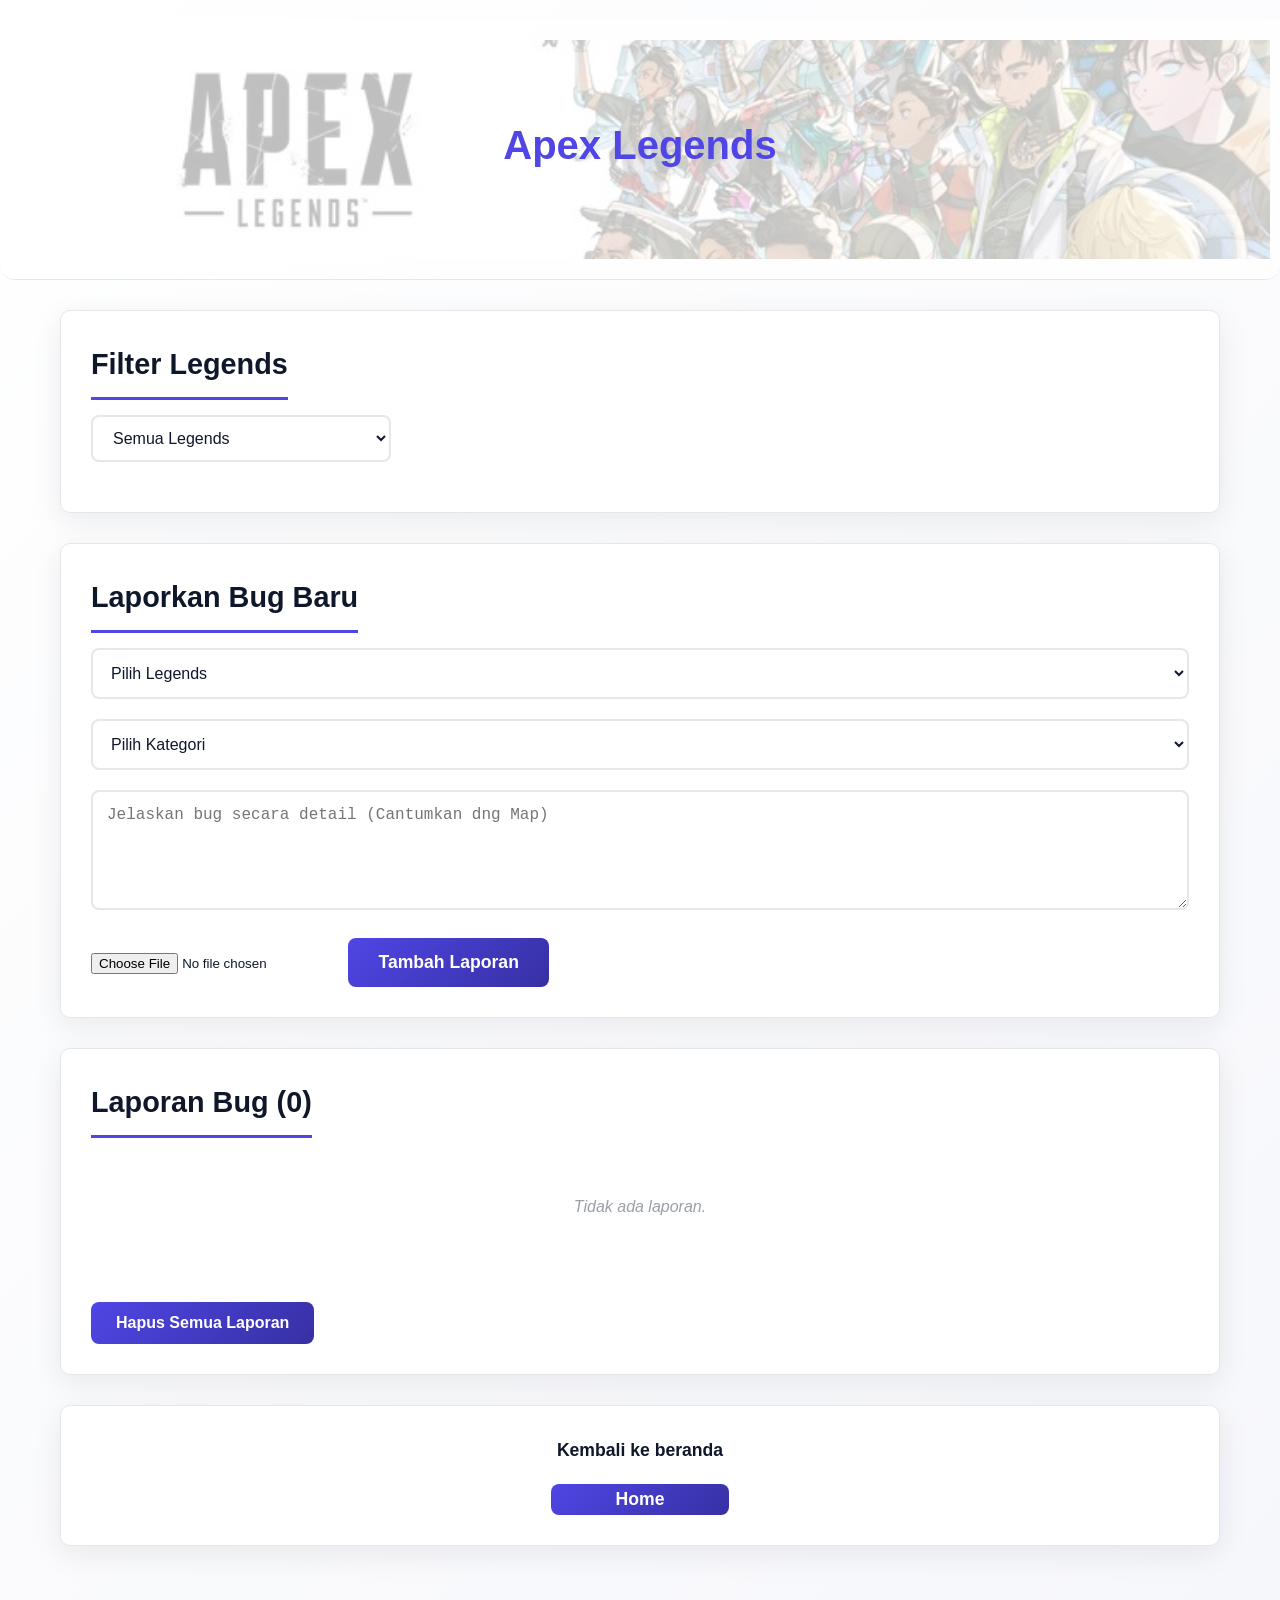
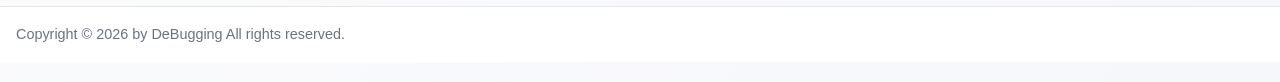
<file: index1.html>
<!DOCTYPE html>
<html lang="id">
<head>
  <meta charset="UTF-8">
  <meta name="viewport" content="width=device-width, initial-scale=1.0">
  <title>Apex Legends Bug Tracker</title>
  <link rel="stylesheet" href="CSS/style.css">
</head>
<body>
  <header class="project-header">
    <img class="project-header-image" src="CSS/Image/ApexH.jpeg" alt="Header">
    <div class="project-header-overlay">
      <h1>Apex Legends</h1>
    </div>
  </header>

  <main class="main-content">
    <section id="content">
      <article class="article-content">
        <h2>Filter Legends</h2><br>
        <select id="agentFilter">
          <option value="">Semua Legends</option>
          <option value="Bloodhound">Bloodhound</option>
          <option value="Bangalore">Bangalore</option>
          <option value="Gibraltar">Gibraltar</option>
          <option value="Lifeline">Lifeline</option>
          <option value="Pathfinder">Pathfinder</option>
          <option value="Wraith">Wraith</option>
        </select>
      </article>

      <article class="article-content">
        <h2>Laporkan Bug Baru</h2>
        <form id="bugForm">
          <div class="form-row">
            <select id="agentSelect" required>
              <option value="">Pilih Legends</option>
              <option value="Bloodhound">Bloodhound</option>
              <option value="Bangalore">Bangalore</option>
              <option value="Gibraltar">Gibraltar</option>
              <option value="Lifeline">Lifeline</option>
              <option value="Pathfinder">Pathfinder</option>
              <option value="Wraith">Wraith</option>
            </select>
            <select id="categorySelect" required>
              <option value="">Pilih Kategori</option>
              <option value="Movement">Movement</option>
              <option value="Ulti">Ultimate</option>
              <option value="Skill">Skill</option>
              <option value="Other">Lainnya</option>
            </select>
          </div>
          <textarea id="description" placeholder="Jelaskan bug secara detail (Cantumkan dng Map)" required></textarea>
          <input type="file" id="mediaUpload" accept="image/*,video/*" />
          <button type="submit" id="formSubmitBtn">Tambah Laporan</button>
        </form>
      </article>

      <article class="article-content" class="wrap">
        <h2>Laporan Bug (<span id="reportCount">0</span>)</h2>
        <div id="reports"></div>
        <button id="clearAll">Hapus Semua Laporan</button>
      </article>

      <article class="article-content" class="wrap">
        <h3 class="h3">Kembali ke beranda</h3>
        <button class="button" onclick="window.location.href='index.html'">Home</button>
      </article>
    </section>
  </main>

  <footer>
    Copyright © 2026 by DeBugging All rights reserved.
  </footer>

  <script src="script.js" defer></script>
</body>
</html>
</file>
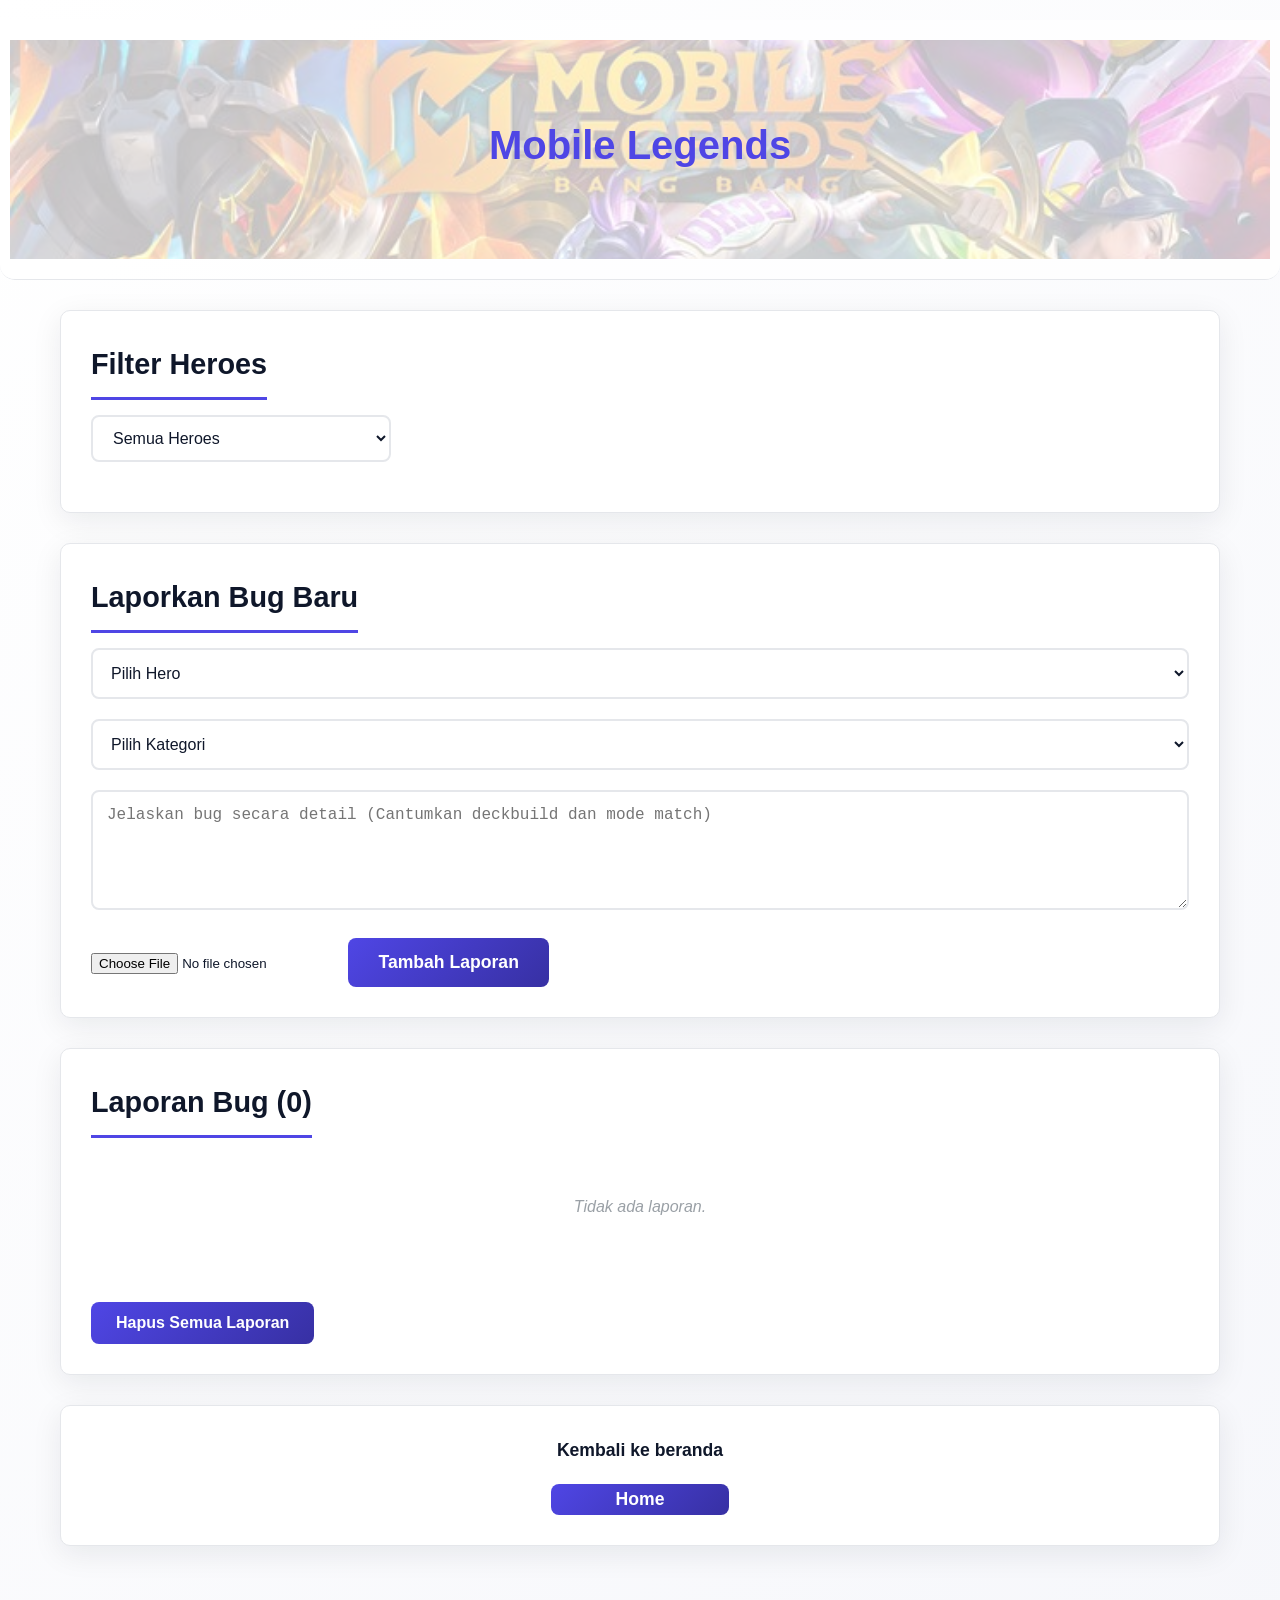
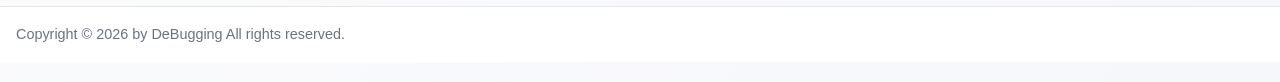
<file: index2.html>
<!DOCTYPE html>
<html lang="id">
<head>
  <meta charset="UTF-8">
  <meta name="viewport" content="width=device-width, initial-scale=1.0">
  <title>Mobile Legends Bug Tracker</title>
  <link rel="stylesheet" href="CSS/style.css">
</head>
<body>
  <header class="project-header">
    <img class="project-header-image" src="CSS/Image/MLH.jpeg" alt="Header">
    <div class="project-header-overlay">
      <h1>Mobile Legends</h1>
    </div>
  </header>

  <main class="main-content">
    <section id="content">
      <article class="article-content">
        <h2>Filter Heroes</h2><br>
        <select id="agentFilter">
          <option value="">Semua Heroes</option>
          <option value="Brody">Brody</option>
          <option value="Balmond">Balmond</option>
          <option value="Minotaur">Minotaur</option>
          <option value="Alucard">Alucard</option>
          <option value="Saber">Saber</option>
        </select>
      </article>

      <article class="article-content">
        <h2>Laporkan Bug Baru</h2>
        <form id="bugForm">
          <div class="form-row">
            <select id="agentSelect" required>
              <option value="">Pilih Hero</option>
              <option value="Brody">Brody</option>
              <option value="Balmond">Balmond</option>
              <option value="Minotaur">Minotaur</option>
              <option value="Alucard">Alucard</option>
              <option value="Saber">Saber</option>
            </select>
            <select id="categorySelect" required>
              <option value="">Pilih Kategori</option>
              <option value="Movement">Movement</option>
              <option value="Ultimate">Ultimate</option>
              <option value="Skill">Skill</option>
              <option value="Other">Lainnya</option>
            </select>
          </div>
          <textarea id="description" placeholder="Jelaskan bug secara detail (Cantumkan deckbuild dan mode match)" required></textarea>
          <input type="file" id="mediaUpload" accept="image/*,video/*" />
          <button type="submit" id="formSubmitBtn">Tambah Laporan</button>
        </form>
      </article>

      <article class="article-content">
        <h2>Laporan Bug (<span id="reportCount">0</span>)</h2>
        <div id="reports"></div>
        <button id="clearAll">Hapus Semua Laporan</button>
      </article>

      <article class="article-content">
        <h3 class="h3">Kembali ke beranda</h3>
        <button class="button" onclick="window.location.href='index.html'">Home</button>
      </article>
    </section>
  </main>

  <footer>
    Copyright © 2026 by DeBugging All rights reserved.
  </footer>

  <script src="script.js" defer></script>
</body>
</html>
</file>
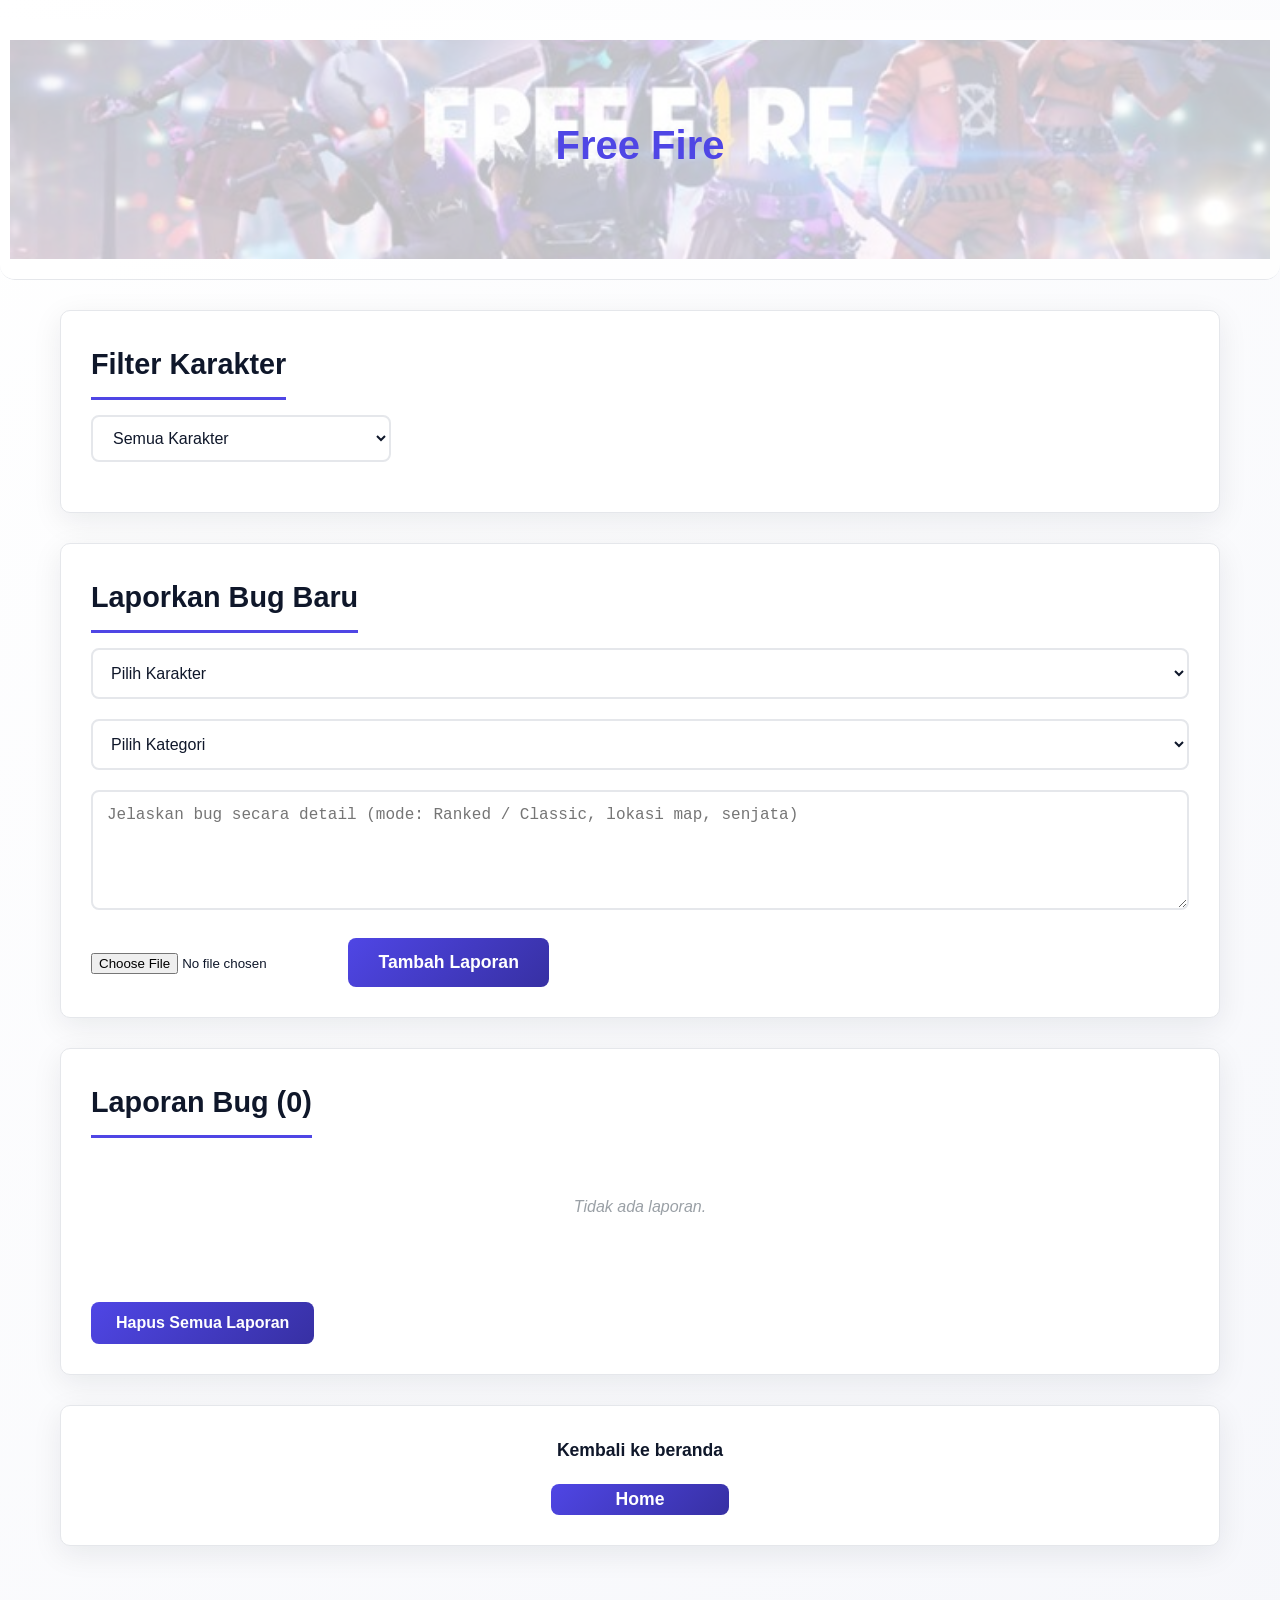
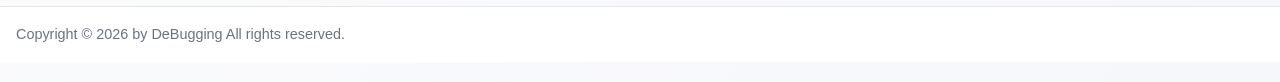
<file: index3.html>
<!DOCTYPE html>
<html lang="id">
<head>
  <meta charset="UTF-8">
  <meta name="viewport" content="width=device-width, initial-scale=1.0">
  <title>Free Fire Bug Tracker</title>
  <link rel="stylesheet" href="CSS/style.css">
</head>
<body>
  <header class="project-header">
    <img class="project-header-image" src="CSS/Image/FFH.jpeg" alt="Header">
    <div class="project-header-overlay">
      <h1>Free Fire</h1>
    </div>
  </header>

  <main class="main-content">
    <section id="content">
      <article class="article-content">
        <h2>Filter Karakter</h2><br>
        <select id="agentFilter">
          <option value="">Semua Karakter</option>
          <option value="Alok">Alok</option>
          <option value="Crono">Crono</option>
          <option value="Jota">Jota</option>
          <option value="Moco">Moco</option>
          <option value="Hayato">Hayato</option>
        </select>
      </article>

      <article class="article-content">
        <h2>Laporkan Bug Baru</h2>
        <form id="bugForm">
          <div class="form-row">
            <select id="agentSelect" required>
              <option value="">Pilih Karakter</option>
              <option value="Alok">Alok</option>
              <option value="Crono">Crono</option>
              <option value="Jota">Jota</option>
              <option value="Moco">Moco</option>
              <option value="Hayato">Hayato</option>
            </select>
            <select id="categorySelect" required>
              <option value="">Pilih Kategori</option>
              <option value="Movement">Movement</option>
              <option value="Skill">Skill</option>
              <option value="Ultimate">Ultimate / Skill Aktif</option>
              <option value="Other">Lainnya</option>
            </select>
          </div>
          <textarea id="description" placeholder="Jelaskan bug secara detail (mode: Ranked / Classic, lokasi map, senjata)" required></textarea>
          <input type="file" id="mediaUpload" accept="image/*,video/*" />
          <button type="submit" id="formSubmitBtn">Tambah Laporan</button>
        </form>
      </article>

      <article class="article-content">
        <h2>Laporan Bug (<span id="reportCount">0</span>)</h2>
        <div id="reports"></div>
        <button id="clearAll">Hapus Semua Laporan</button>
      </article>

      <article class="article-content">
        <h3 class="h3">Kembali ke beranda</h3>
        <button class="button" onclick="window.location.href='index.html'">Home</button>
      </article>
    </section>
  </main>

  <footer>
    Copyright © 2026 by DeBugging All rights reserved.
  </footer>

  <script src="script.js" defer></script>
</body>
</html>
</file>
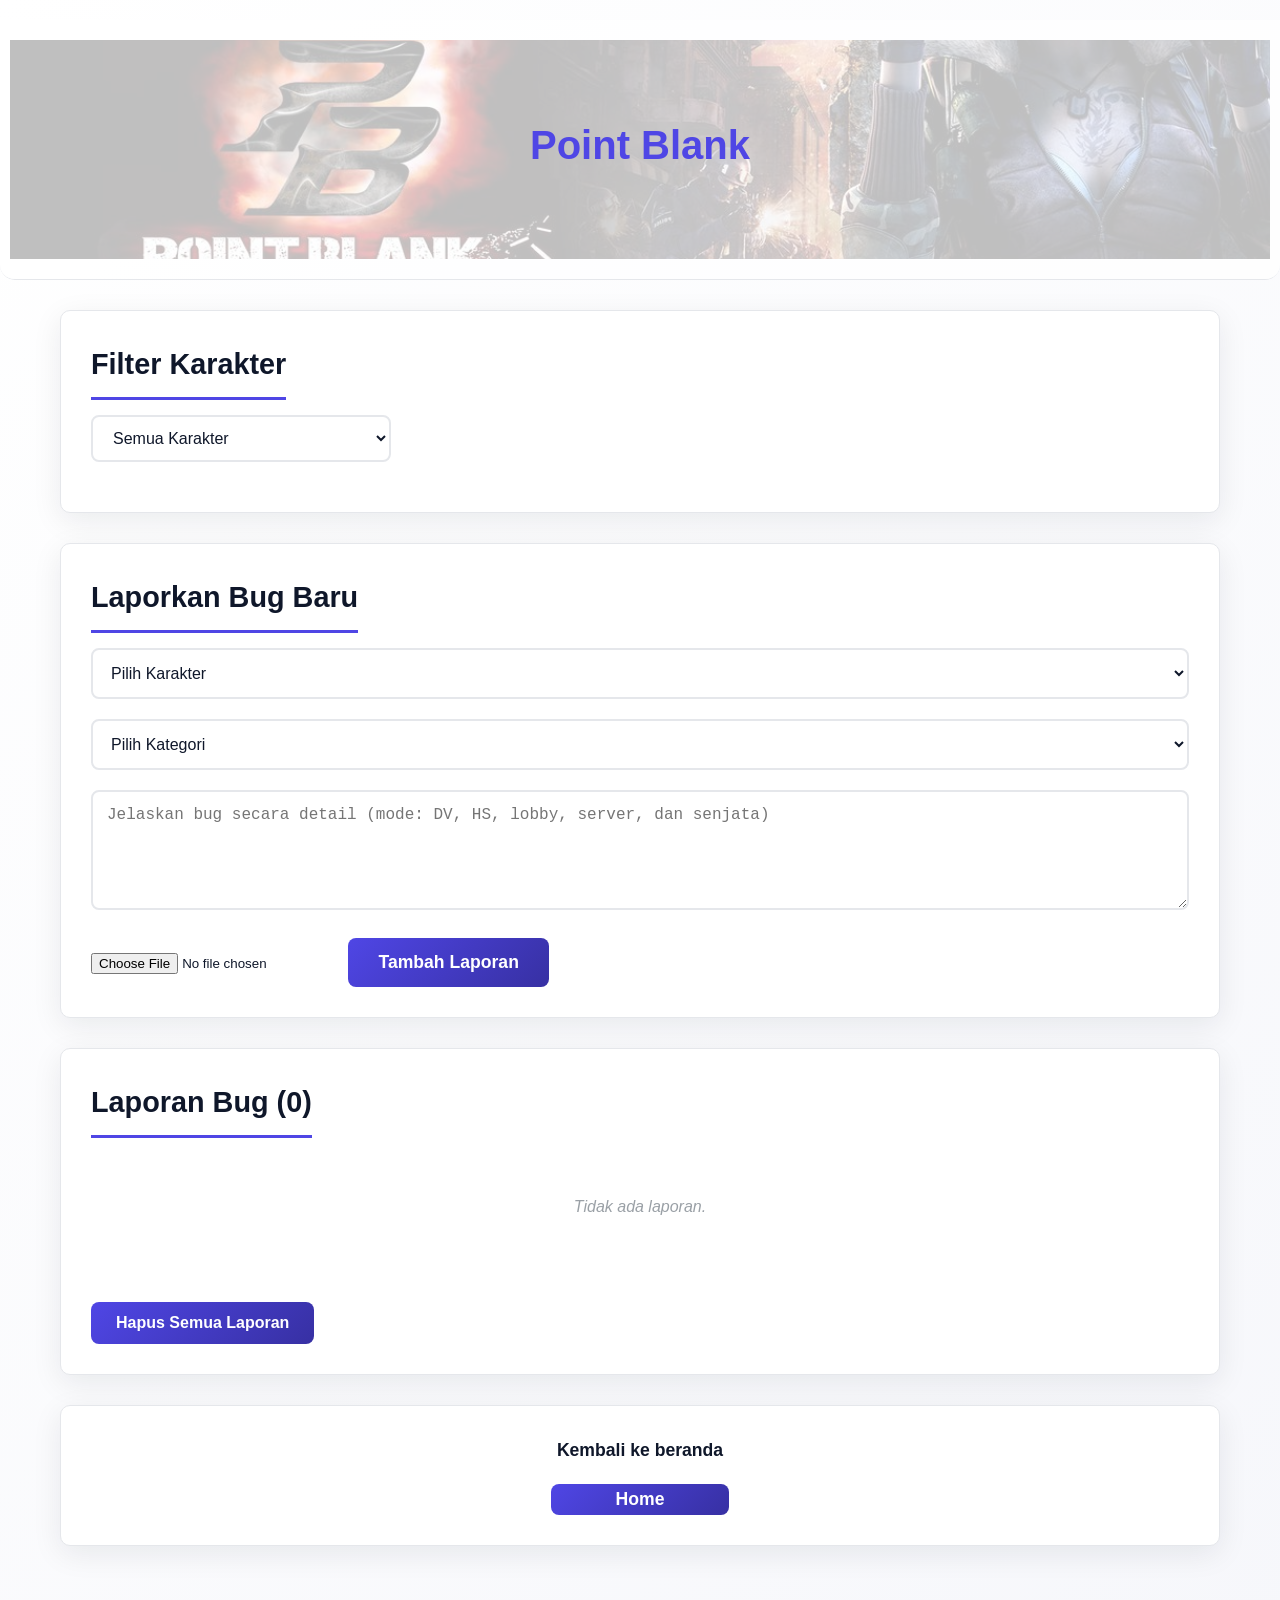
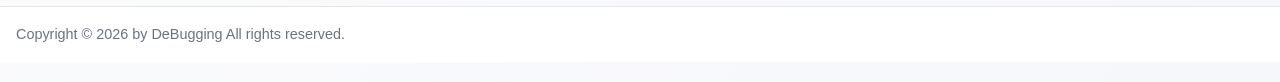
<file: index4.html>
<!DOCTYPE html>
<html lang="id">
<head>
  <meta charset="UTF-8">
  <meta name="viewport" content="width=device-width, initial-scale=1.0">
  <title>Point Blank Bug Tracker</title>
  <link rel="stylesheet" href="CSS/style.css">
</head>
<body>
  <header class="project-header">
    <img class="project-header-image" src="CSS/Image/PBH.jpg" alt="Header">
    <div class="project-header-overlay">
      <h1>Point Blank</h1>
    </div>
  </header>

  <main class="main-content">
    <section id="content">
      <article class="article-content">
        <h2>Filter Karakter</h2><br>
        <select id="agentFilter">
          <option value="">Semua Karakter</option>
          <option value="AcidPool">Acid Pool (Paul)</option>
          <option value="Leopard">Leopard</option>
          <option value="Hide">Hide</option>
          <option value="RedBulls">Red Bulls</option>
          <option value="ViperRed">Viper Red</option>
        </select>
      </article>

      <article class="article-content">
        <h2>Laporkan Bug Baru</h2>
        <form id="bugForm">
          <div class="form-row">
            <select id="agentSelect" required>
              <option value="">Pilih Karakter</option>
              <option value="AcidPool">Acid Pool (Paul)</option>
              <option value="Leopard">Leopard</option>
              <option value="Hide">Hide</option>
              <option value="RedBulls">Red Bulls</option>
              <option value="ViperRed">Viper Red</option>
            </select>
            <select id="categorySelect" required>
              <option value="">Pilih Kategori</option>
              <option value="Movement">Movement / Gerak</option>
              <option value="Headshot">Headshot / Hitbox</option>
              <option value="Skill">Skill / Trait</option>
              <option value="Other">Lainnya</option>
            </select>
          </div>
          <textarea id="description" placeholder="Jelaskan bug secara detail (mode: DV, HS, lobby, server, dan senjata)" required></textarea>
          <input type="file" id="mediaUpload" accept="image/*,video/*" />
          <button type="submit" id="formSubmitBtn">Tambah Laporan</button>
        </form>
      </article>

      <article class="article-content">
        <h2>Laporan Bug (<span id="reportCount">0</span>)</h2>
        <div id="reports"></div>
        <button id="clearAll">Hapus Semua Laporan</button>
      </article>

      <article class="article-content">
        <h3 class="h3">Kembali ke beranda</h3>
        <button class="button" onclick="window.location.href='index.html'">Home</button>
      </article>
    </section>
  </main>

  <footer>
    Copyright © 2026 by DeBugging All rights reserved.
  </footer>

  <script src="script.js" defer></script>
</body>
</html>
</file>
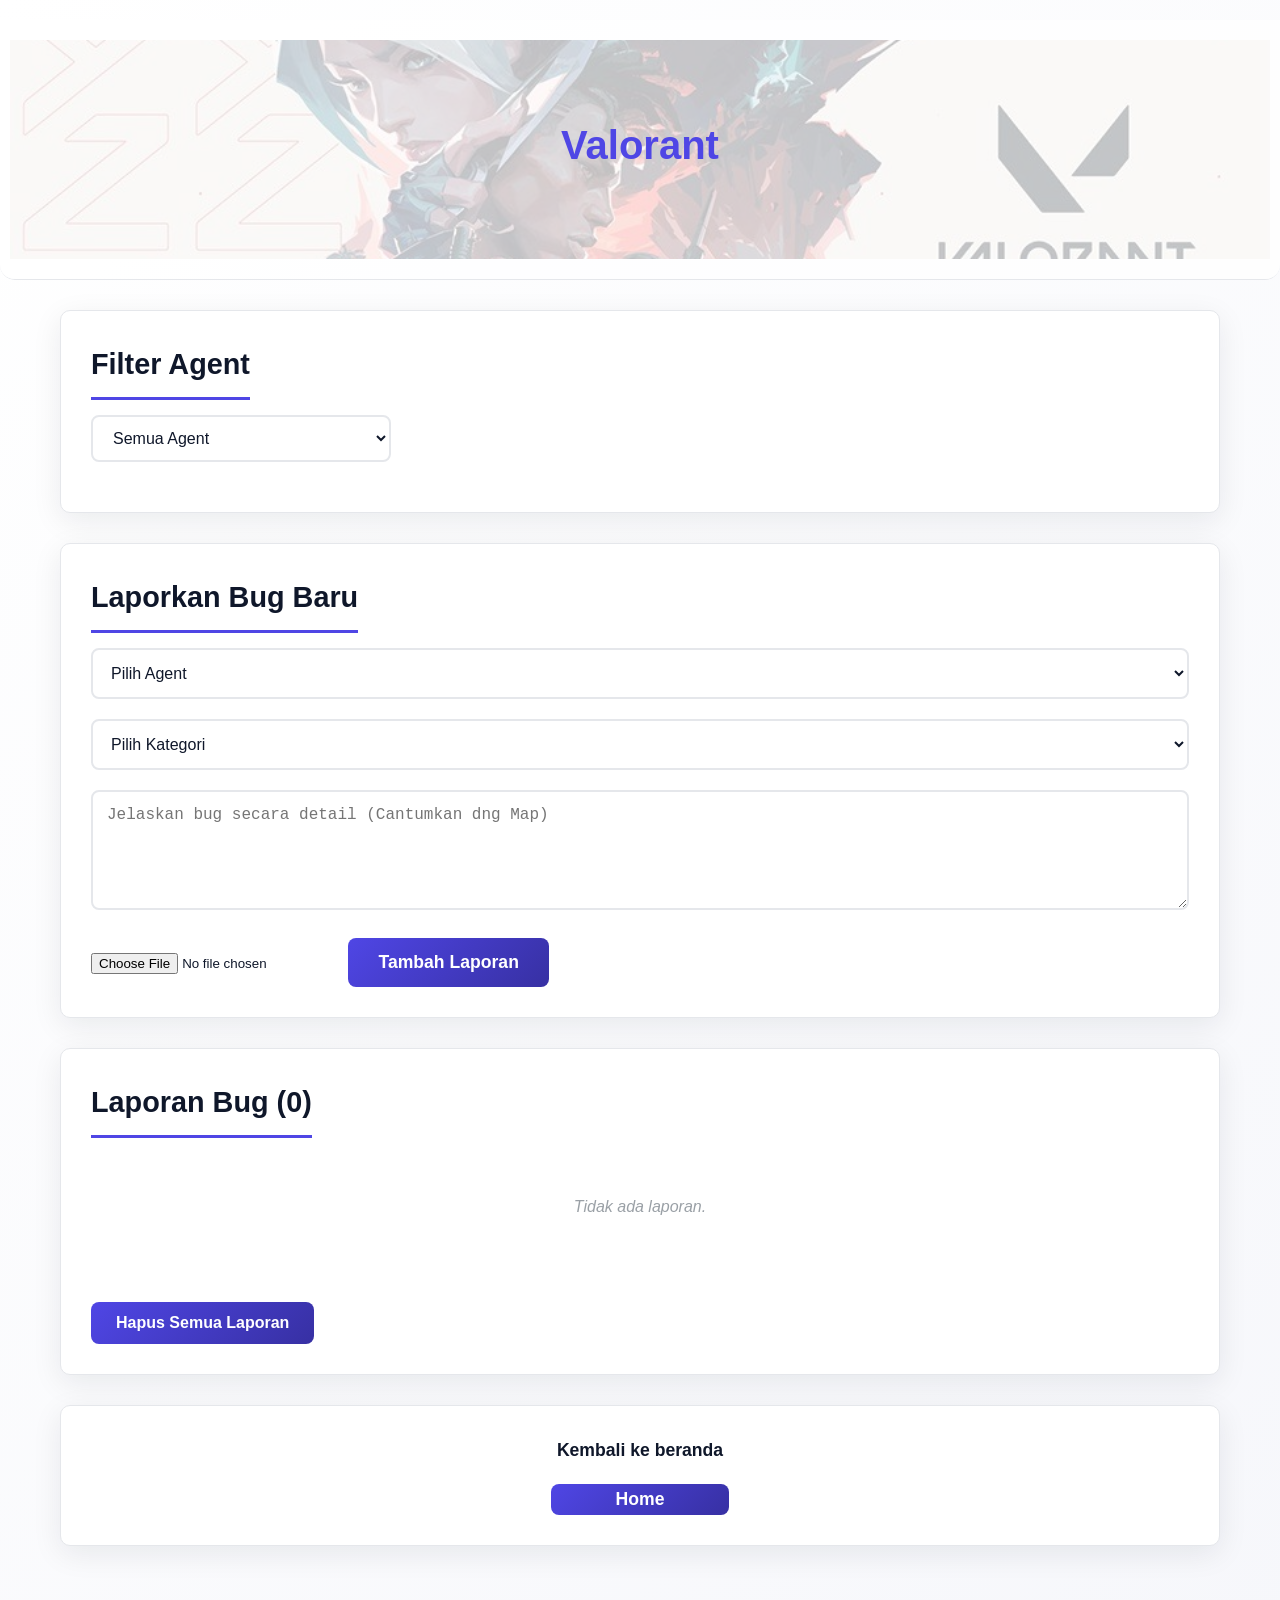
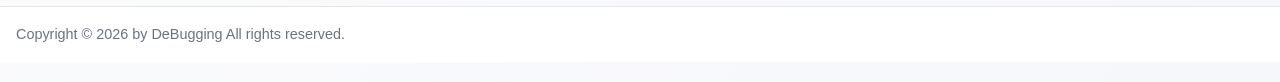
<file: index5.html>
<!DOCTYPE html>
<html lang="id">
<head>
    <meta charset="UTF-8">
    <meta name="viewport" content="width=device-width, initial-scale=1.0">
    <title>Valorant Agent Bug Tracker</title>
<link rel="stylesheet" href="CSS/style.css">
</head>
<body>
     <header class="project-header">
        <img class="project-header-image" src="CSS/Image/VALOH.jpg" alt="Header">
        <div class="project-header-overlay">
            <h1>Valorant</h1>
        </div>
    </header>

     <main class="main-content">
   
    <section id="content">
        <article class="article-content">
             <h2>Filter Agent</h2><br>
           <select id="agentFilter">
                <option value="">Semua Agent</option>
                <option value="Brimstone">Brimstone</option>
                <option value="Jett">Jett</option>
                <option value="Phoenix">Phoenix</option>
                <option value="Sage">Sage</option>
                <option value="Sova">Sova</option>
            </select>
        </article>

        <article class="article-content">
             <h2>Laporkan Bug Baru</h2>
            <form id="bugForm">
                <div class="form-row">
                    <select id="agentSelect" required>
                        <option value="">Pilih Agent</option>
                        <option value="Brimstone">Brimstone</option>
                        <option value="Jett">Jett</option>
                        <option value="Phoenix">Phoenix</option>
                        <option value="Sage">Sage</option>
                        <option value="Sova">Sova</option>
                    </select>
                    <select id="categorySelect" required>
                        <option value="">Pilih Kategori</option>
                        <option value="Movement">Movement</option>
                        <option value="Ulti">Ultimate</option>
                        <option value="Skill">Skill</option>
                        <option value="Other">Lainnya</option>
                    </select>
                </div>
                <textarea id="description" placeholder="Jelaskan bug secara detail (Cantumkan dng Map)" required></textarea>
                <input type="file" id="mediaUpload" accept="image/*,video/*" />
                <button type="submit" id="formSubmitBtn">Tambah Laporan</button>
            </form>
        </article>
            

        <article class="article-content" class="wrap">
            <h2>Laporan Bug (<span id="reportCount">0</span>)</h2>
            <div id="reports"></div>
            <button id="clearAll">Hapus Semua Laporan</button>
        </article>

        <article class="article-content" class="wrap">
                <h3 class="h3">Kembali ke beranda</h3>
                <button class="button" onclick="window.location.href='index.html'">Home</button>
        </article>

    </section>
</main>
    <footer>
        Copyright © 2026 by DeBugging All rights reserved.
    </footer>
    </div>
    <script src="script.js" defer></script>
</body>
</html>
</file>
<file: CSS/style.css>
* {
    margin: 0;
    padding: 0;
    box-sizing: border-box;
}

body {
    font-family: 'Segoe UI', Tahoma, Geneva, Verdana, sans-serif;
    line-height: 1.6;
    color: #0f172a;
    background: linear-gradient(135deg, #ffffff 0%, #f6f7fb 100%);
    min-height: 100vh;
    padding: 20px 0;
}

.project-header {
    text-align: center;
    padding: 20px 10px;
}

.stars {
    font-size: 32px;
    color: gold;
    letter-spacing: 6px;
    margin-bottom: 8px;
    text-shadow: 0 0 6px rgba(0, 0, 0, 0.2);
}

/* Sticky Navbar */
.navbar {
    background-color: #ffffff;
    padding: 12px 0;
    border-bottom: 1px solid #2c3e50;
    box-shadow: 0 2px 8px rgba(0, 0, 0, 0.3);
    position: sticky;
    top: 0;
    z-index: 1000;
}

.navbar .nav-list {
    list-style: none;
    display: flex;
    justify-content: center;
    gap: 1.8rem;
    margin: 0;
    padding: 0;
    flex-wrap: wrap;
}

.navbar .nav-list li {
    position: relative;
}

.navbar .nav-list li a {
    text-decoration: none;
    color: #e5e5e5;
    font-weight: 600;
    font-size: 1.05rem;
    padding: 8px 16px 6px;
    border-radius: 6px;
    border: 1px solid transparent;
    transition: all 0.3s ease;
    display: block;
}

/* Highlight aktif / hover */
.navbar .nav-list li a:hover,
.navbar .nav-list li a.active {
    background: rgba(255, 70, 85, 0.15);
    border-color: #ff4655;
    color: #fff;
    transform: translateY(-2px);
    box-shadow: 0 3px 12px rgba(255, 70, 85, 0.25);
}

/* Efek underbar halus */
.navbar .nav-list li a::after {
    content: '';
    position: absolute;
    bottom: 2px;
    left: 0;
    width: 0;
    height: 2px;
    background-color: #ff4655;
    transition: width 0.3s ease;
}

.navbar .nav-list li a:hover::after,
.navbar .nav-list li a.active::after {
    width: 100%;
}

/* Responsif */
@media (max-width: 768px) {
    .navbar .nav-list {
        gap: 1rem;
        flex-direction: column;
        align-items: center;
    }

    .navbar .nav-list li a {
        padding: 10px 20px;
        text-align: center;
    }
}

/* Container*/
.container {
    max-width: 1200px;
    margin: 0 auto;
    padding: 0 20px;
}

/* Header */
.project-header {
    position: relative;
    text-align: center;
    height: 260px;
    margin-bottom: 30px;
    border-radius: 0 0 15px 15px;
    border-bottom: 1px solid #e5e7eb;
    overflow: hidden;
}

.project-header-image {
    width: 100%;
    height: 100%;
    object-fit: cover;
    display: block;
}

.project-header-overlay {
    position: absolute;
    inset: 0;
    display: flex;
    flex-direction: column;
    justify-content: center;
    align-items: center;
    padding: 20px 10px;
    background: rgba(255, 255, 255, 0.75);
}

.project-header h1 {
    font-size: 2.5rem;
    color: #4f46e5;
    margin-bottom: 10px;
}

.project-header p {
    font-size: 1.2rem;
    color: #6b7280;
}


/* Filter Section */
.filter-section {
    background: #ffffff;
    padding: 25px;
    border-radius: 12px;
    margin-bottom: 30px;
    border: 1px solid #e5e7eb;
}

.filter-section label {
    display: block;
    margin-bottom: 10px;
    color: #374151;
    font-weight: 600;
    font-size: 1.1rem;
}

#agentFilter {
    width: 100%;
    max-width: 300px;
    padding: 12px 16px;
    background: #ffffff;
    color: #0f172a;
    border: 2px solid #e5e7eb;
    border-radius: 8px;
    font-size: 1rem;
}

#agentFilter option {
    background: #ffffff;
    color: #0f172a;
}

.filter-section:hover {
    transform: translateY(-3px);
}

/* Form Section */
.form-section {
    background: #ffffff;
    padding: 30px;
    border-radius: 15px;
    margin-bottom: 30px;
    border: 1px solid #e5e7eb;
    transition: transform 0.3s ease;
}

.form-section:hover {
    transform: translateY(-3px);
}

.form-section h2 {
    color: #0f172a;
    margin-bottom: 25px;
    font-size: 1.8rem;
    border-bottom: 3px solid #4f46e5;
    padding-bottom: 10px;
    display: inline-block;
}

label {
    display: block;
    margin-bottom: 8px;
    color: #374151;
    font-weight: 600;
}

select, textarea {
    width: 100%;
    padding: 14px;
    margin-bottom: 20px;
    border: 2px solid #e5e7eb;
    border-radius: 8px;
    background: #ffffff;
    color: #0f172a;
    font-size: 1rem;
    font-family: inherit;
    transition: all 0.3s ease;
}

select:focus, textarea:focus {
    outline: none;
    border-color: #4f46e5;
}

textarea {
    resize: vertical;
    min-height: 120px;
    font-family: 'Consolas', monospace;
}

/* Buttons */
button {
    background: linear-gradient(135deg, #4f46e5 0%, #3730a3 100%);
     color: white;
    padding: 14px 30px;
    border: none;
    border-radius: 8px;
    cursor: pointer;
    font-size: 1.1rem;
    font-weight: 600;
    transition: all 0.3s ease;
}

button:hover {
    transform: translateY(-2px);
}

#clearAll {
    background: linear-gradient(135deg, #4f46e5 0%, #3730a3 100%);
    margin-top: 20px;
    padding: 12px 25px;
    font-size: 1rem;
}

/* Reports Section */
.reports-section {
    background: #ffffff;
    padding: 30px;
    border-radius: 15px;
    border: 1px solid #e5e7eb;
}

.reports-section h2 {
    color: #0f172a;
    margin-bottom: 25px;
    font-size: 1.8rem;
    border-bottom: 3px solid #4f46e5;
    padding-bottom: 10px;
}

.reports-section:hover {
    transform: translateY(-3px);
}

#reports {
    margin-bottom: 20px;
}

.report-media-image {
    width: 100%;
    max-height: 360px;
    object-fit: contain;
    border-radius: 10px;
    margin: 10px 0;
    border: 1px solid #e5e7eb;
}

.report-media-video {
    width: 100%;
    max-height: 360px;
    border-radius: 10px;
    margin: 10px 0;
    border: 1px solid #e5e7eb;
    background: #0b1220;
}

.report {
    background: #ffffff;
    padding: 25px;
    border-radius: 12px;
    margin-bottom: 20px;
    transition: all 0.3s ease;
    border: 1px solid #e5e7eb;
}

.report-header {
    display: flex;
    justify-content: space-between;
    align-items: center;
    margin-bottom: 15px;
}

.agent-badge {
    background: linear-gradient(135deg, #4f46e5, #3730a3);
    padding: 8px 16px;
    border-radius: 25px;
    font-weight: 700;
    font-size: 0.95rem;
    color: #ffffff;
}

.status {
    padding: 6px 12px;
    border-radius: 20px;
    font-size: 0.85rem;
    font-weight: 600;
}

.date {
    color: #6b7280;
    font-size: 0.9rem;
    margin-bottom: 12px;
}

.desc {
    color: #334155;
    line-height: 1.6;
    margin-bottom: 15px;
}

.actions {
    display: flex;
    gap: 10px;
}

.btn-small {
    padding: 8px 16px;
    font-size: 0.9rem;
    border-radius: 6px;
}
.h3 {
    font-size: 1.1rem;
    margin-bottom: 20px;
    display: flex;
    justify-content: center;
}

.button {
    background: linear-gradient(135deg, #4f46e5 0%, #3730a3 100%);
    color: white;
    padding: 5px 65px;
    border: none;
    border-radius: 8px;
    cursor: pointer;
    font-size: 1.1rem;
    font-weight: 600;
    transition: all 0.3s ease;
    display: block;
    margin: 0 auto;
}

/* Home page */
.main-content {
    display: flex;
    flex-wrap: wrap;
    max-width: 1200px;
    margin: 30px auto;
    padding: 0 20px;
    gap: 30px;
}

#content {
    flex: 2;
    min-width: 600px;
}

#home {
    width: 100%;
    flex: none;
    background: #ffffff;
    padding: 5px;
    border-radius: 10px;
    margin-bottom: 30px;
    box-shadow: 0 8px 30px rgba(15, 23, 42, 0.08);
    text-align: center;
    border: 1px solid #e5e7eb;
}

#home h1 {
    color: #4f46e5;
    font-size: 2.5rem;
    margin-bottom: 15px;
}

#home p {
    font-size: 1.2rem;
    color: #6b7280;
}

aside {
    flex: 1;
    min-width: 300px;
}

.article-content {
    background: #ffffff;
    padding: 30px;
    border-radius: 10px;
    margin-bottom: 30px;
    box-shadow: 0 8px 30px rgba(15, 23, 42, 0.08);
    transition: transform 0.3s ease;
    border: 1px solid #e5e7eb;
}

.article-content:hover {
    transform: translateY(-5px);
    box-shadow: 0 14px 45px rgba(15, 23, 42, 0.12);
}

.article-content h2 {
    color: #0f172a;
    font-size: 1.8rem;
    margin-bottom: 15px;
    border-bottom: 3px solid #4f46e5;
    padding-bottom: 10px;
    display: inline-block;
}

.article-content p {
    text-align: justify;
    color: #334155;
    line-height: 1.8;
}

.article-content p span {
    display: block;
    font-weight: 700;
    color: rgb(76, 70, 255) ;
    margin-top: 20px;
    margin-bottom: 10px;
    font-size: 1.1rem;
}



* {
    margin: 0;
    padding: 0;
    box-sizing: border-box;
}

.container {
    padding: 2rem;
}

.slider-wrapper {
    position: relative;
    max-width: 48rem;
    margin: 0 auto;
}

.slider {
    display: flex;
    aspect-ratio: 16 / 9;
    overflow-x: auto;
    scroll-snap-type: x mandatory;
    scroll-behavior: smooth;
    box-shadow: 0 1.5rem 3rem -0.75rem hsla(0, 0%, 0%, 0.25);
    border-radius: 0.5rem;
    -ms-overflow-style: none;
    scrollbar-width: none; 
}


.slider::-webkit-scrollbar {
    display: none;
}

.slider img {
    flex: 1 0 100%;
    scroll-snap-align: start;
    object-fit: cover;
}

.slider-nav {
    display: flex;
    column-gap: 1rem;
    position: absolute;
    bottom: 1.25rem;
    left: 50%;
    transform: translateX(-50%);
    z-index: 1;
}

.slider-nav a {
    width: 0.5rem;
    height: 0.5rem;
    border-radius: 50%;
    background-color: #4f46e5;
    opacity: 0.25;
    transition: opacity 250ms ease, transform 250ms ease;
}

.slider-nav a:hover {
    opacity: 0.85;
    transform: scale(1.1);
}

footer {
    padding: 1rem;
    background-color: #ffffff;
    color: #6b7280;
    font-size: 0.9rem;
    border-top: 1px solid #e5e7eb;

}

/* Empty state */
.empty {
    grid-column: 1 / -1;
    text-align: center;
    color: #9aa0a6;
    font-style: italic;
    padding: 40px;
}


.article-content-1 {
    background-color: #ffffff;
    padding: 12px 0;
    border-bottom: 1px solid #e5e7eb;
    box-shadow: 0 2px 10px rgba(15, 23, 42, 0.06);
    position: sticky;
    top: 0;
    z-index: 1000;
}

.article-content-1 .nav-list {
    list-style: none;
    display: flex;
    justify-content: center;
    gap: 1.8rem;
    margin: 0;
    padding: 0;
    flex-wrap: wrap;
}

.article-content-1 .nav-list li {
    position: relative;
}

.article-content-1 .nav-list li a {
    text-decoration: none;
    color: #111827;
    font-weight: 600;
    font-size: 1.05rem;
    padding: 8px 16px 6px;
    border-radius: 6px;
    border: 1px solid transparent;
    transition: all 0.3s ease;
    display: block;
}

/* Highlight aktif / hover */
.article-content-1 .nav-list li a:hover,
.article-content-1 .nav-list li a.active {
    background: rgba(79, 70, 229, 0.10);
    border-color: #4f46e5;
    color: #4f46e5;
    transform: translateY(-2px);
    box-shadow: 0 3px 12px rgba(79, 70, 229, 0.15);
}

/* Efek underbar halus */
.article-content-1 .nav-list li a::after {
    content: '';
    position: absolute;
    bottom: 2px;
    left: 0;
    width: 0;
    height: 2px;
    background-color: #4f46e5;
    transition: width 0.3s ease;
}

.article-content-1 .nav-list li a:hover::after,
.article-content-1 .nav-list li a.active::after {
    width: 100%;
}
</file>
